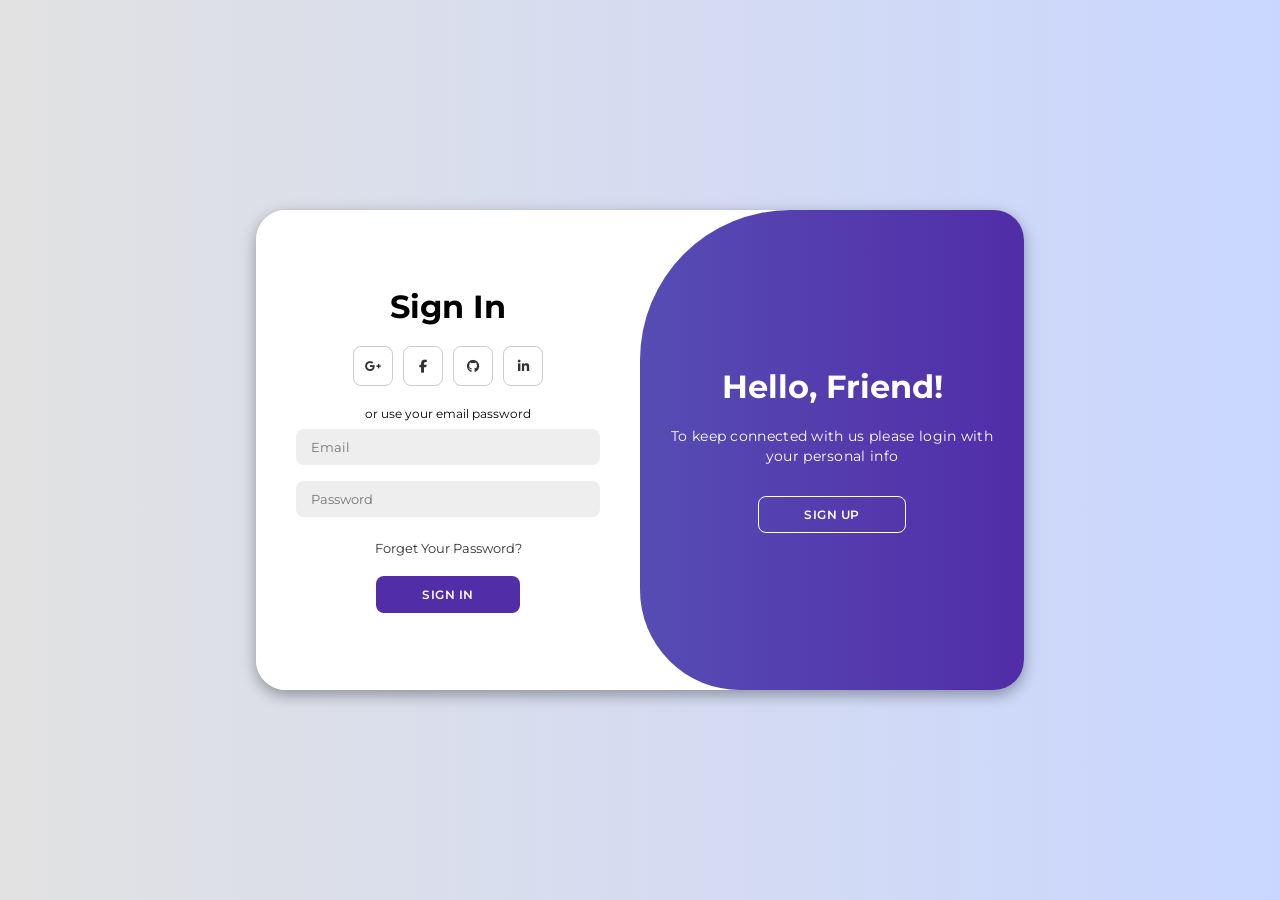
<file: index.html>
<!DOCTYPE html>
<html lang="en">
<head>

    <meta charset="UTF-8">
    <meta name="viewport" content="width=device-width, initial-scale=1.0">
    <title>Login | <./Swapnil's Devlops></title>
    <link rel="stylesheet" href="https://cdnjs.cloudflare.com/ajax/libs/font-awesome/6.4.2/css/all.min.css">
    <link rel="stylesheet" href="style.css">
    <script async src="https://pagead2.googlesyndication.com/pagead/js/adsbygoogle.js?client=ca-pub-2729186338927903"
     crossorigin="anonymous"></script>
</head>

<body>
    
    <div class="container" id="container">
        <div class="form-container sign-up">
            <form>
                <h1>Create Account</h1>
                <div class="social-icons">
                    <a href="#" class="social"><i class="fa-brands fa-google-plus-g"></i></a>
                    <a href="#" class="social"><i class="fa-brands fa-facebook-f"></i></a>
                    <a href="#" class="social"><i class="fa-brands fa-github"></i></a>
                    <a href="#" class="social"><i class="fa-brands fa-linkedin-in"></i></a>
                </div>
                <span>or use your email for registration</span>
                <input type="text" placeholder="Name" required/>
                <input type="email" placeholder="Email" required/>
                <input type="password" placeholder="Password" required/>
                <button>Sign Up</button>
            </form>
        </div>
        <div class="form-container sign-in">
            <form id="myForm" novalidate>
                <h1>Sign In</h1>
                <div class="social-icons">
                    <a href="/auth/google" target="_blank" class="social"><i class="fa-brands fa-google-plus-g"></i></a>
                    <a href="/auth/facebook" target="_blank" class="social"><i class="fa-brands fa-facebook-f"></i></a>
                    <a href="/auth/github" target="_blank" class="social"><i class="fa-brands fa-github"></i></a>
                    <a href="/auth/linkedin" target="_blank" class="social"><i class="fa-brands fa-linkedin-in"></i></a>
                </div>
                <span>or use your email password</span>
                <div id="error-message" class="error-text" style="display:none;"></div>
                <input type="email" placeholder="Email" required id="Email"/>
                <input type="password" placeholder="Password" required id="Password"/>
                <a href="google.com/login">Forget Your Password?</a>
                <button formaction="profile.html" id="submitBtn">Sign In</button>
            </form>
        </div>
        <div class="toggle-container">
            <div class="toggle">
                <div class="toggle-panel toggle-left">
                    <h1>Welcome Back!</h1>
                    <p>To keep connected with us please login with your personal info</p>
                    <button class="hidden" id="login">Sign In</button>
                </div>
                <div class="toggle-panel toggle-right">
                    <h1>Hello, Friend!</h1>
                    <p>To keep connected with us please login with your personal info</p>
                    <button class="hidden" id="register">Sign Up</button>
                </div>
            </div>
        </div>
    </div>

    <script src="script.js"></script>
</body>

</html>
</file>
<file: style.css>
@import url('https://fonts.googleapis.com/css2?family=Montserrat:wght@300;400;500;600&display=swap');

*{
    margin: 0;
    padding: 0;
    box-sizing: border-box;
    font-family: 'Montserrat', sans-serif;
}

body{
    background-color: #c9d6ff;
    background: linear-gradient(to right, #e2e2e2, #c9d6ff);
    height: 100vh;
    display: flex;
    align-items: center;
    justify-content: center;
    flex-direction: column;
}

.container{
    position: relative;
    width: 768px;
    background-color: #fff;
    border-radius: 30px;
    box-shadow: 0 5px 15px rgba(0,0,0,0.35);
    overflow: hidden;
    max-width: 100%;
    min-height: 480px;
}

.container p{
    font-size: 14px;
    margin: 20px 0;
    line-height: 20px;
    letter-spacing: 0.3px;
}

.container span{
    font-size: 12px;
}

.container a{
    color: #333;
    font-size: 13px;
    text-decoration: none;
    margin: 15px 0 10px;
}

.container button{
    background-color: #512da8;
    color: #fff;
    font-size: 12px;
    padding: 10px 45px;
    border: 1px solid transparent;
    border-radius: 8px;
    font-weight: 600;
    letter-spacing: 0.5px;
    text-transform: uppercase;
    cursor: pointer;
    margin-top: 10px;
}

.container button.hidden{
    background-color: transparent;
    border-color: #fff;
}

.container form{
    background-color: #fff;
    display: flex;
    align-items: center;
    justify-content: center;
    flex-direction: column;
    padding: 0 40px;
    height: 100%;
}

.container input{
    background-color: #eee;
    border: none;
    padding: 10px 15px;
    margin: 8px 0;
    width: 100%;
    border-radius: 8px;
    font-size: 13px;
    outline: none;
}

.form-container{
    position: absolute;
    top: 0;
    height: 100%;
    transition: all 0.6s ease-in-out;
}

.sign-in{
    left: 0;
    width: 50%;
    z-index: 2;
}

.container.active .sign-in{
    transform: translateX(100%);
}

.sign-up{
    left: 0;
    width: 50%;
    opacity: 0;
    z-index: 1;
}

.container.active .sign-up{
    transform: translateX(100%);
    opacity: 1;
    z-index: 5;
    animation: move 0.6s;
}

@keyframes move {
    0%, 49.99%{
        opacity: 0;
        z-index: 1;
    }
    50%, 100%{
        opacity: 1;
        z-index: 5;
    }
}

.social-icons{
    margin: 20px 0;
}

.social-icons a{
    height: 40px;
    width: 40px;
    border: 1px solid #ccc;
    border-radius: 20%;
    display: inline-flex;
    align-items: center;
    justify-content: center;
    margin: 0 3px;
}

.toggle-container{
    position: absolute;
    top: 0;
    left: 50%;
    width: 50%;
    height: 100%;
    overflow: hidden;
    transition: all 0.6s ease-in-out;
    border-radius: 150px 0 0 100px;
    z-index: 1000;
}

.container.active .toggle-container{
    transform: translateX(-100%);
    border-radius: 0 150px 100px 0;
}

.toggle{
    background-color: #512da8;
    height: 100%;
    background: linear-gradient(to right, #5c6bc0, #512da8);
    color: #fff;
    position: relative;
    left: -100%;
    height: 100%;
    width: 200%;
    transform: translateX(0);
    transition: all 0.6ss ease-in-out;
}

.container.active .toggle{
    transform: translateX(50%);
}

.toggle-panel{
    position: absolute;
    height: 100%;
    width: 50%;
    display: flex;
    align-items: center;
    justify-content: center;
    flex-direction: column;
    padding: 0 30px;
    text-align: center;
    top: 0;
    transition: all 0.6s ease-in-out;
    transform: translateX(0);
}

.toggle-left{
    transform: translateX(-200%);
}

.container.active .toggle-left{
    transform: translateX(0);
}

.toggle-right{
    right: 0;
    transform: translateX(0);
}

.container.active .toggle-right{
    transform: translateX(200%);
}

.error-text {
    /* To make it appear at the top */
    order: -1; 
    /* The above order property requires the form to be a flex container (see Step 3) 
       If not using flex, you can just place the error-message div above the input. */
       
    color: red; /* Make the text red */
    font-weight: bold;
    padding: 10px;
    border: 1px solid red;
    background-color: #ffe0e0; /* Light red background for emphasis */
    margin-bottom: 15px;
    border-radius: 4px;
}
</file>
